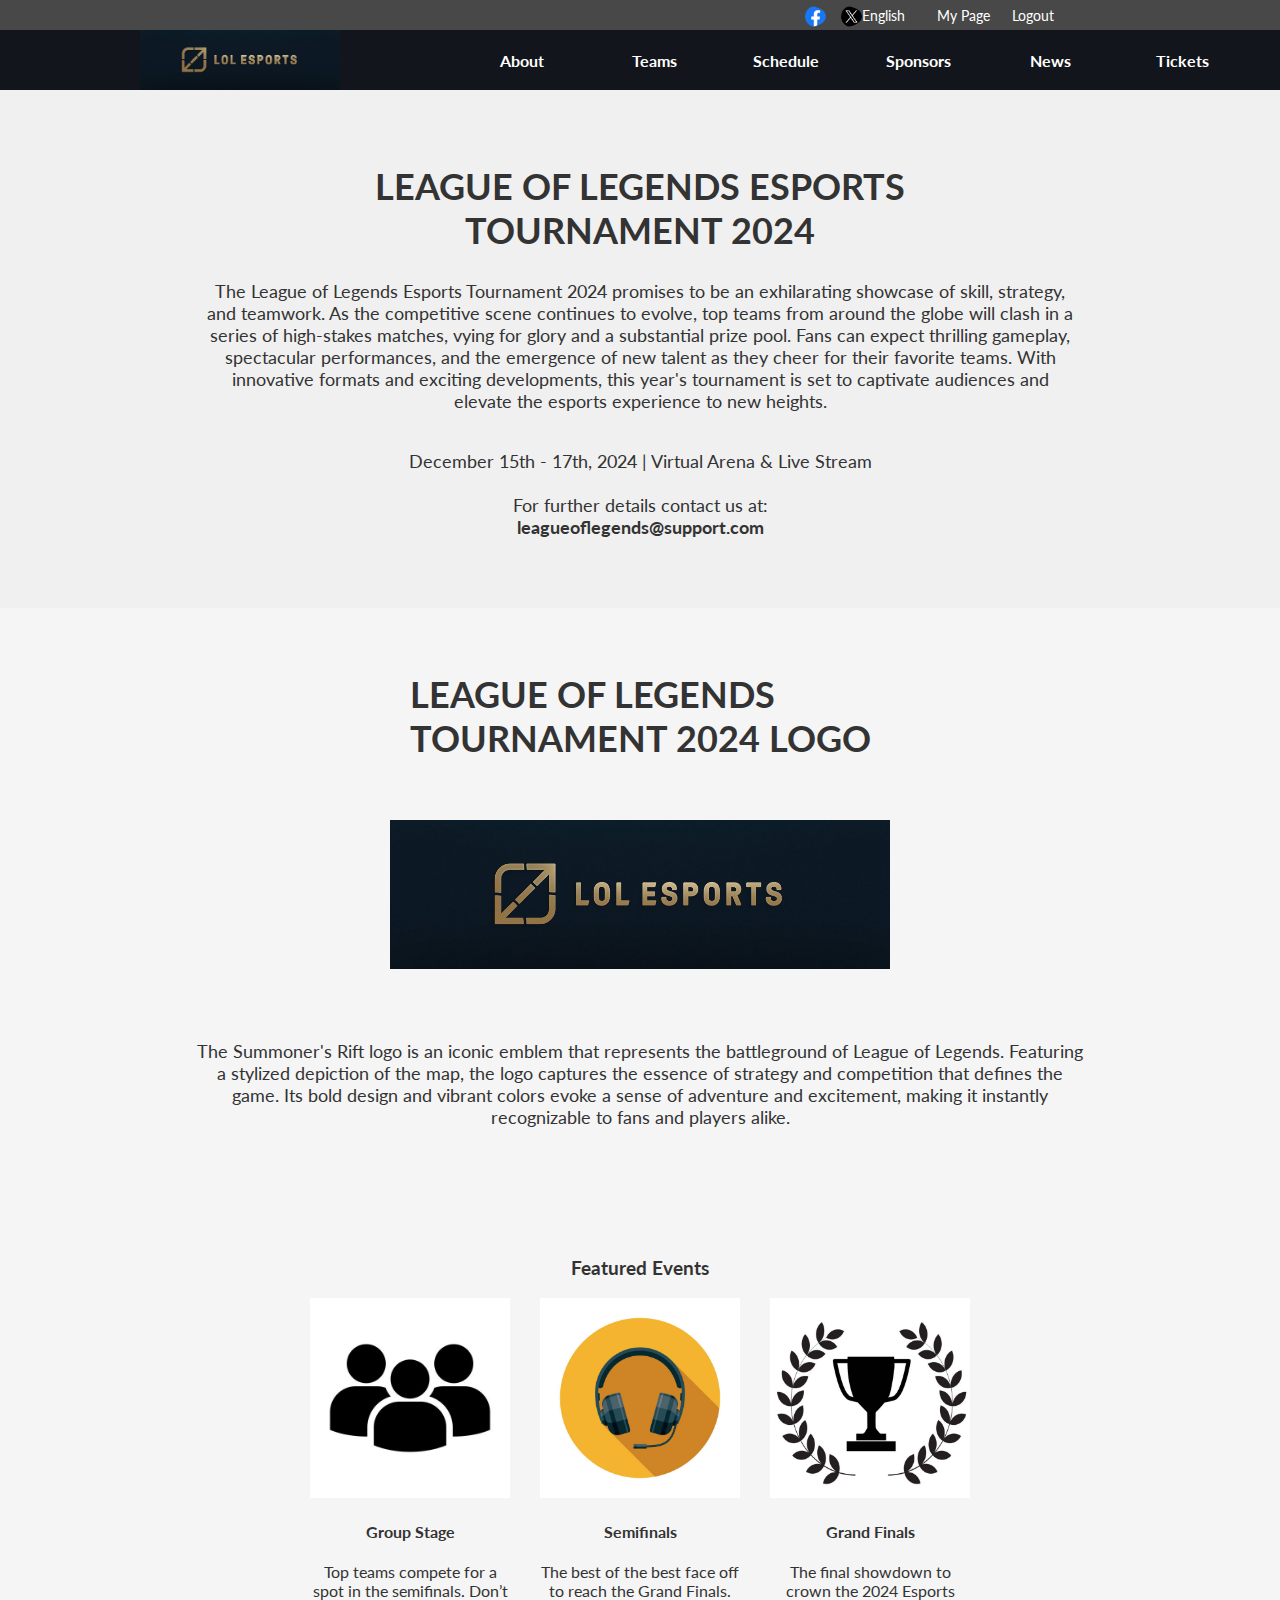
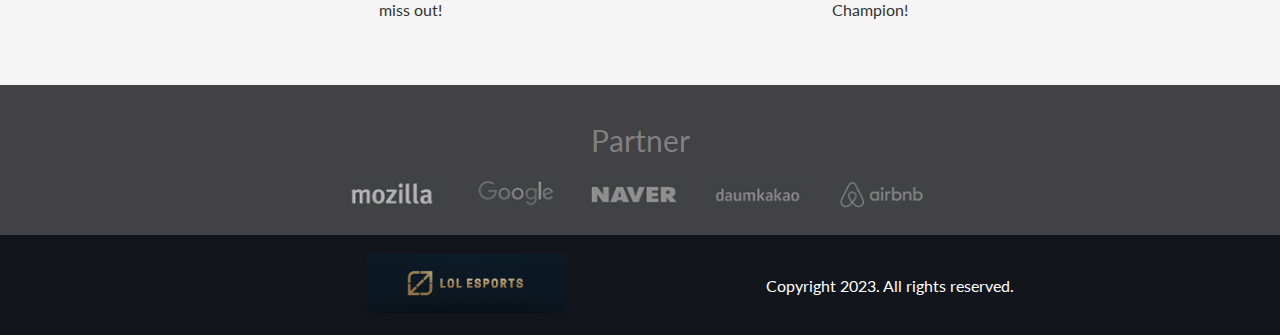
<file: about.html>
<!DOCTYPE html>
<html lang="en">
  <head>
    <meta charset="UTF-8" />
    <meta name="viewport" content="width=device-width, initial-scale=1.0" />
    <title>Esports Tournament 2024</title>
    <link
      href="https://fonts.googleapis.com/css2?family=Lato:wght@300;400;700&display=swap"
      rel="stylesheet"
    />
    <link rel="stylesheet" href="about.css" />
  </head>
  <body>
    <section class="total-content">
      <nav class="nav-top">
        <div class="space"></div>
        <ul class="links">
          <li><img src="Icons/facebook.png" alt="" /></li>
          <li><img src="Icons/twitter.png" alt="" /></li>
          <li><a href="#">English</a></li>
          <li><a href="#">My Page</a></li>
          <li><a href="#">Logout</a></li>
        </ul>
      </nav>
      <nav class="nav-menu" id="nav-menu">
        <ul>
          <div class="logo-1">
            <a href="index.html"
              ><img class="logo-img" src="Icons/logo.jpg" alt=""
            /></a>
          </div>
          <li><a href="about.html">About</a></li>
          <li><a href="#">Teams</a></li>
          <li><a href="#">Schedule</a></li>
          <li><a href="#">Sponsors</a></li>
          <li><a href="#">News</a></li>
          <li><a href="#">Tickets</a></li>
        </ul>
      </nav>
      <!-- Header Section -->
      <header class="header-main">
        <div class="header-content">
          <h1 class="main-title">
            LEAGUE OF LEGENDS ESPORTS<br />TOURNAMENT 2024
          </h1>
          <p class="description">
            The League of Legends Esports Tournament 2024 promises to be an
            exhilarating showcase of skill, strategy, and teamwork. As the
            competitive scene continues to evolve, top teams from around the
            globe will clash in a series of high-stakes matches, vying for glory
            and a substantial prize pool. Fans can expect thrilling gameplay,
            spectacular performances, and the emergence of new talent as they
            cheer for their favorite teams. With innovative formats and exciting
            developments, this year's tournament is set to captivate audiences
            and elevate the esports experience to new heights.
          </p>
          <p class="event-details">
            December 15th - 17th, 2024 | Virtual Arena & Live Stream <br />
            <br />
            For further details contact us at: <br />
            <b>leagueoflegends@support.com</b>
          </p>
        </div>
      </header>

      <!-- Logo Section -->
      <section class="logo-section">
        <h1 class="main-title">LEAGUE OF LEGENDS<br />TOURNAMENT 2024 LOGO</h1>
        <div class="logo-container">
          <img
            src="Icons/logo.jpg"
            alt="Esports Tournament 2024 Logo"
            class="tournament-logo"
          />
        </div>
        <p class="description">
          The Summoner's Rift logo is an iconic emblem that represents the
          battleground of League of Legends. Featuring a stylized depiction of
          the map, the logo captures the essence of strategy and competition
          that defines the game. Its bold design and vibrant colors evoke a
          sense of adventure and excitement, making it instantly recognizable to
          fans and players alike.
        </p>
      </section>

      <!-- Featured Events Section -->
      <section class="featured-events">
        <h3>Featured Events</h3>
        <div class="event-grid">
          <div class="event-item">
            <img src="Icons/group.jpg" alt="Group Stage" />
            <h4>Group Stage</h4>
            <p>
              Top teams compete for a spot in the semifinals. Don’t miss out!
            </p>
          </div>
          <div class="event-item">
            <img src="Icons/semi.jpg" alt="Semifinals" />
            <h4>Semifinals</h4>
            <p>The best of the best face off to reach the Grand Finals.</p>
          </div>
          <div class="event-item">
            <img src="Icons/finale.jpg" alt="Grand Finals" />
            <h4>Grand Finals</h4>
            <p>The final showdown to crown the 2024 Esports Champion!</p>
          </div>
        </div>
      </section>

      <!-- Footer Section -->
      <footer>
        <div class="partners">
          <p>Partner</p>
          <div>
            <img src="Icons/mozilla.png" alt="" />
            <img src="Icons/google.png" alt="" />
            <img src="Icons/naver.png" alt="" />
            <img src="Icons/daum.png" alt="" />
            <img src="Icons/airbnb.png" alt="" />
          </div>
        </div>

        <div class="copyright">
          <div class="img-div"><img src="Icons/logo.jpg" alt="" /></div>
          <p>Copyright 2023. All rights reserved.</p>
        </div>
      </footer>
    </section>

    <script src="main.js"></script>
  </body>
</html>
</file>
<file: about.css>
body {
  font-family: "Lato", sans-serif;
  margin: 0;
  padding: 0;
  box-sizing: border-box;
  background-color: #f5f5f5;
  color: #333;
}

ul {
  margin: 0;
  padding: 0;
}

.header-main {
  text-align: center;
  background-color: #f0f0f0;
  padding: 50px 20px;
}

.links {
  list-style-type: none;
  display: flex;
  width: 30%;
  height: 30px;
  line-height: 30px;
  margin-right: 100px;
}

.links img {
  display: inline-block;
  border-radius: 50%;
  max-height: 70%;
  vertical-align: middle;
  padding-left: 15px;
}

.links a {
  text-decoration: none;
  font-size: 14px;
  color: white;
  box-sizing: border-box;
  width: 75px;
  display: inline-block;
}

.space {
  width: 100px;
}

.nav-top {
  display: flex;
  justify-content: space-between;
  align-items: center;
  background-color: rgb(72, 72, 72);
  padding: 0 16px 0 16px;
}


.nav-menu {
  position: sticky;
  top: 0;
  z-index: 10;
}

#nav-menu {
  width: 100%;
  transition: top 0.3s;
}

.fixed {
  position: fixed;
  top: 0;
  left: 0;
  z-index: 1000;
}

.nav-menu ul {
  background-color: #12151b;
  list-style: none;
  display: flex;
  justify-content: center;
  gap: 2rem;
  height: 60px;
  padding-right: 8px; 
}

.nav-menu ul li {
  display: flex;
  justify-content: center;
  align-items: center;
  width: 100px;
}

.nav-menu ul li a {
  text-decoration: none;
  color: white;
  font-weight: 700;
}

.nav-top {
  display: flex;
  justify-content: space-between;
  align-items: center;
  background-color: rgb(72, 72, 72);
  padding: 0 16px 0 16px;
}


.logo-img {
  max-width: 200px;
  margin-right: 100px;
  margin-left: 100px;
  display: inline-block;
}

.main-title {
  font-size: 36px;
  font-weight: 700;
  margin-bottom: 10px;
}

.header-content {
  display: flex;
  justify-content: center;
  align-items: center;
  flex-direction: column;
}

.description,
.event-details {
  font-size: 18px;
  margin-bottom: 20px;
  width: 70%;
  text-align: center;
}

/* Logo Section */
.logo-section {
  display: flex;
  justify-content: center;
  align-items: center;
  flex-direction: column;
  padding: 40px 0;
}

.logo-container img {
  max-width: 500px;
  margin: 50px 0;
  height: auto;
}

/* Featured Events */
.featured-events {
  text-align: center;
  padding: 50px 20px;
}

.event-grid {
  display: flex;
  justify-content: center;
  gap: 30px;
}

.event-item {
  width: 200px;
  text-align: center;
}

.event-item img {
  width: 100%;
  height: auto;
}

/* Footer */
footer {
  background-color: #333;
  color: #fff;
  text-align: center;
  padding: 20px 0;
}

.partners img {
  max-width: 100px;
  margin: 0 10px;
}

footer {
  margin: 0;
  padding: 0;
}

.partners {
  height: 150px;
  background-color: #414146;
  width: 100%;
  box-sizing: border-box;
  display: flex;
  justify-content: center;
  align-items: center;
  flex-direction: column;
}

.partners p {
  font-size: 30px;
  color: grey;
  margin: 15px 0;
}

.copyright {
  width: 100%;
  height: 100px;
  display: flex;
  justify-content: center;
  align-items: center;
  background-color: #12151b;
}

.copyright img {
  display: inline-block;
  max-width: 200px;
  margin-right: 100px;
  margin-left: 100px;
  margin-right: 100px;
}

.img-div {
  display: inline-block;
  margin-right: 100px;
}

.copyright p {
  display: inline-block;
}
</file>
